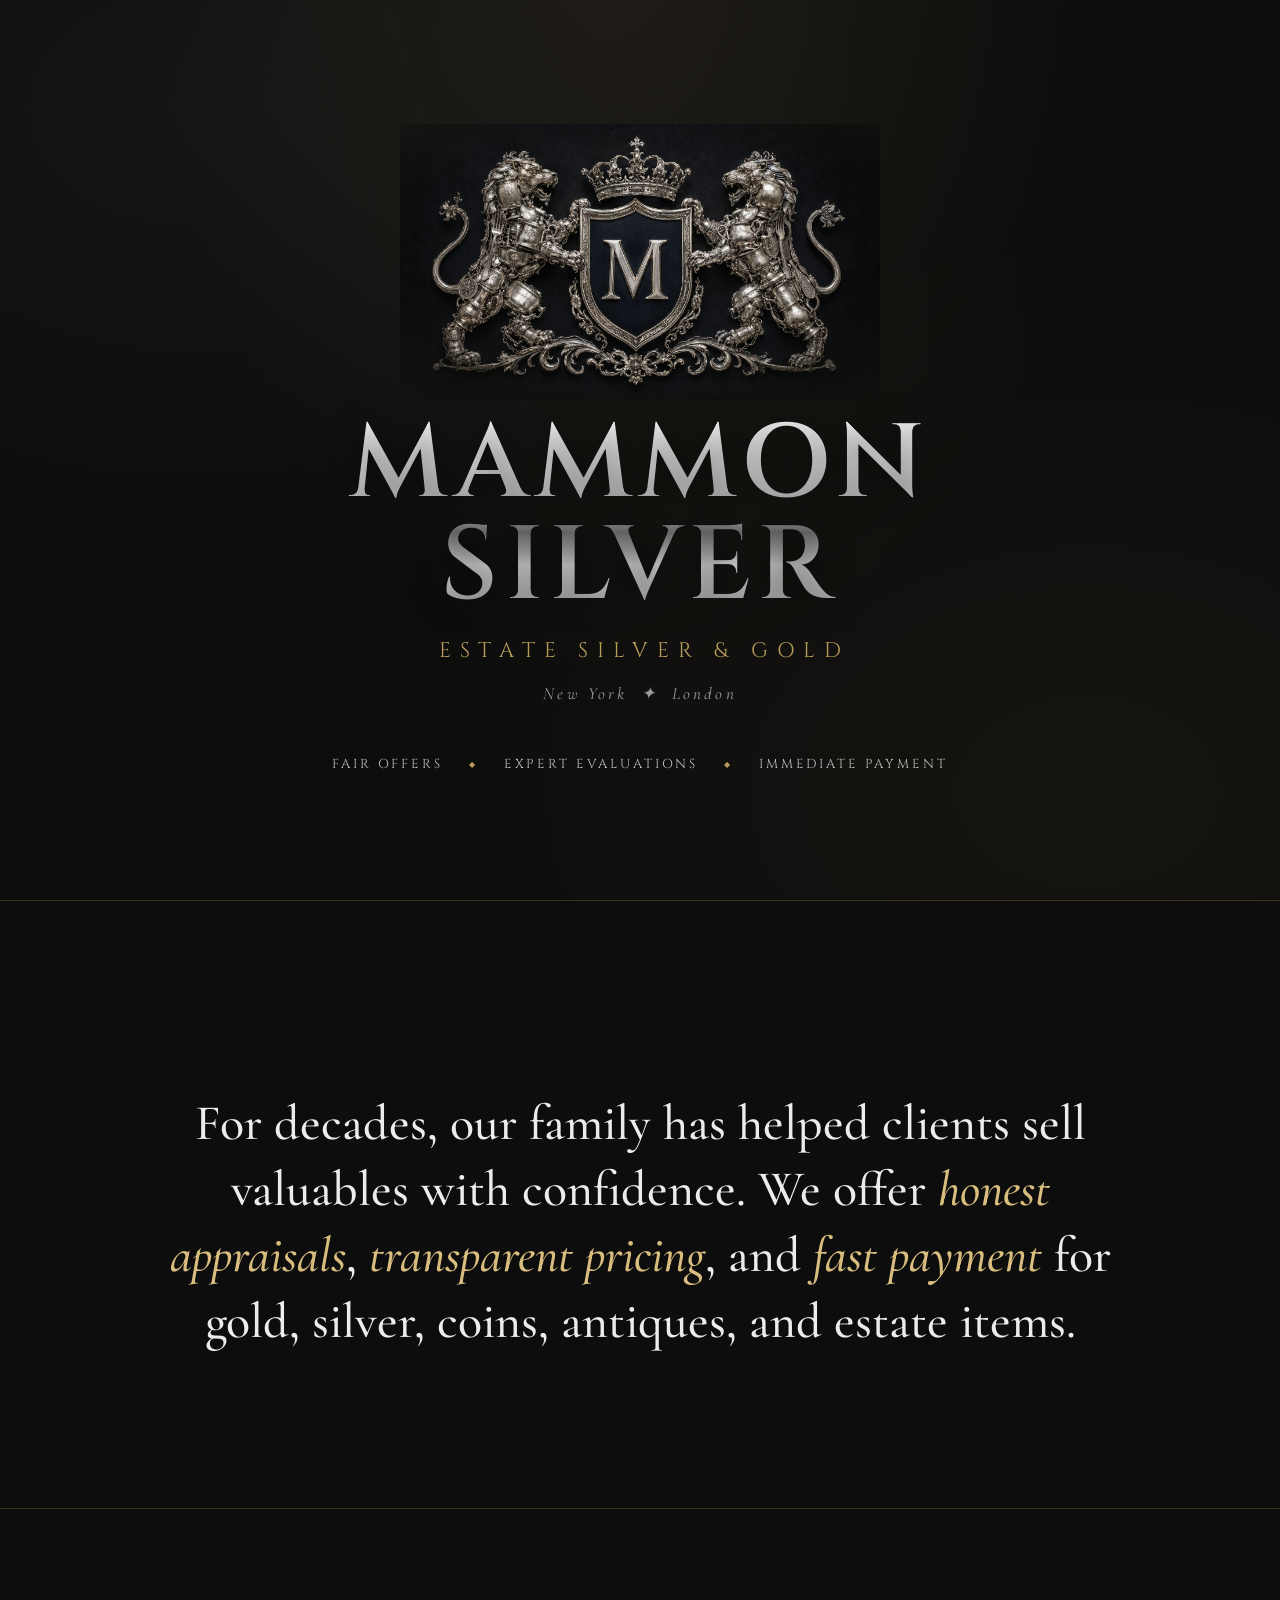
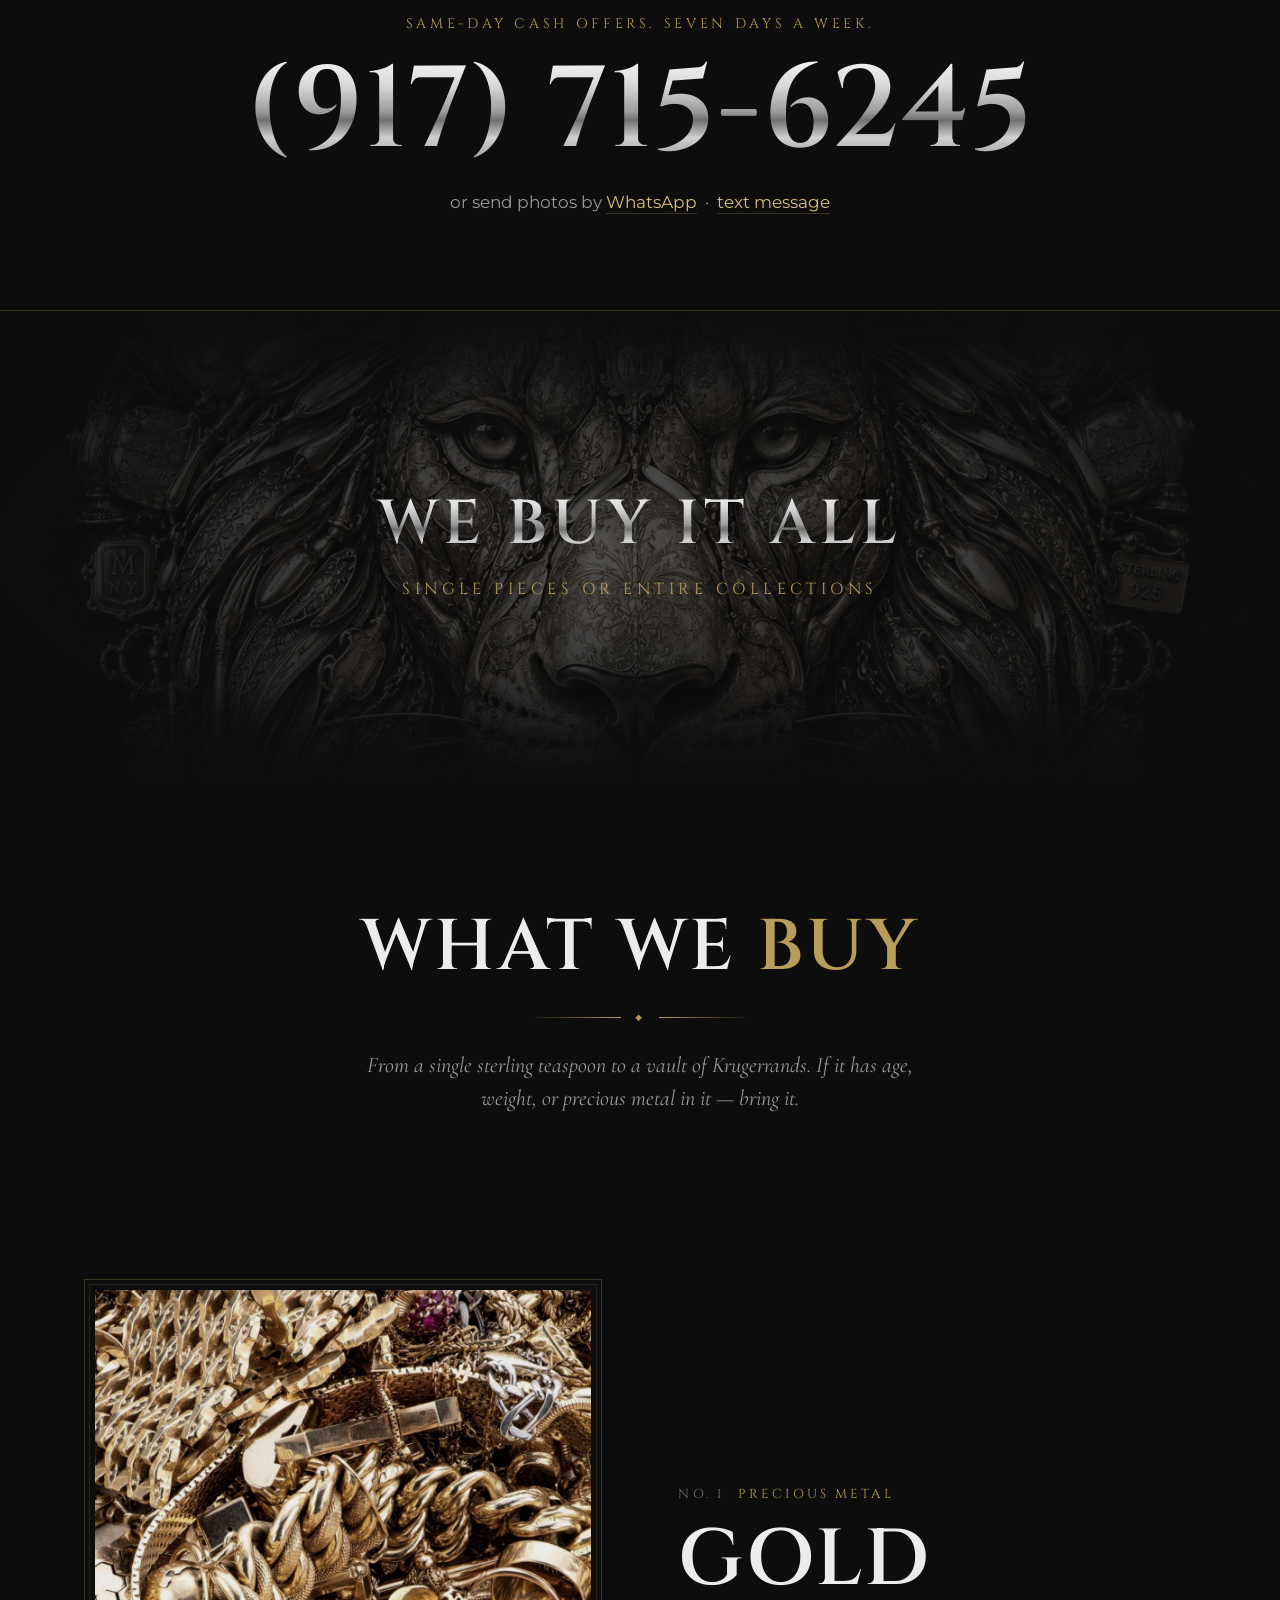
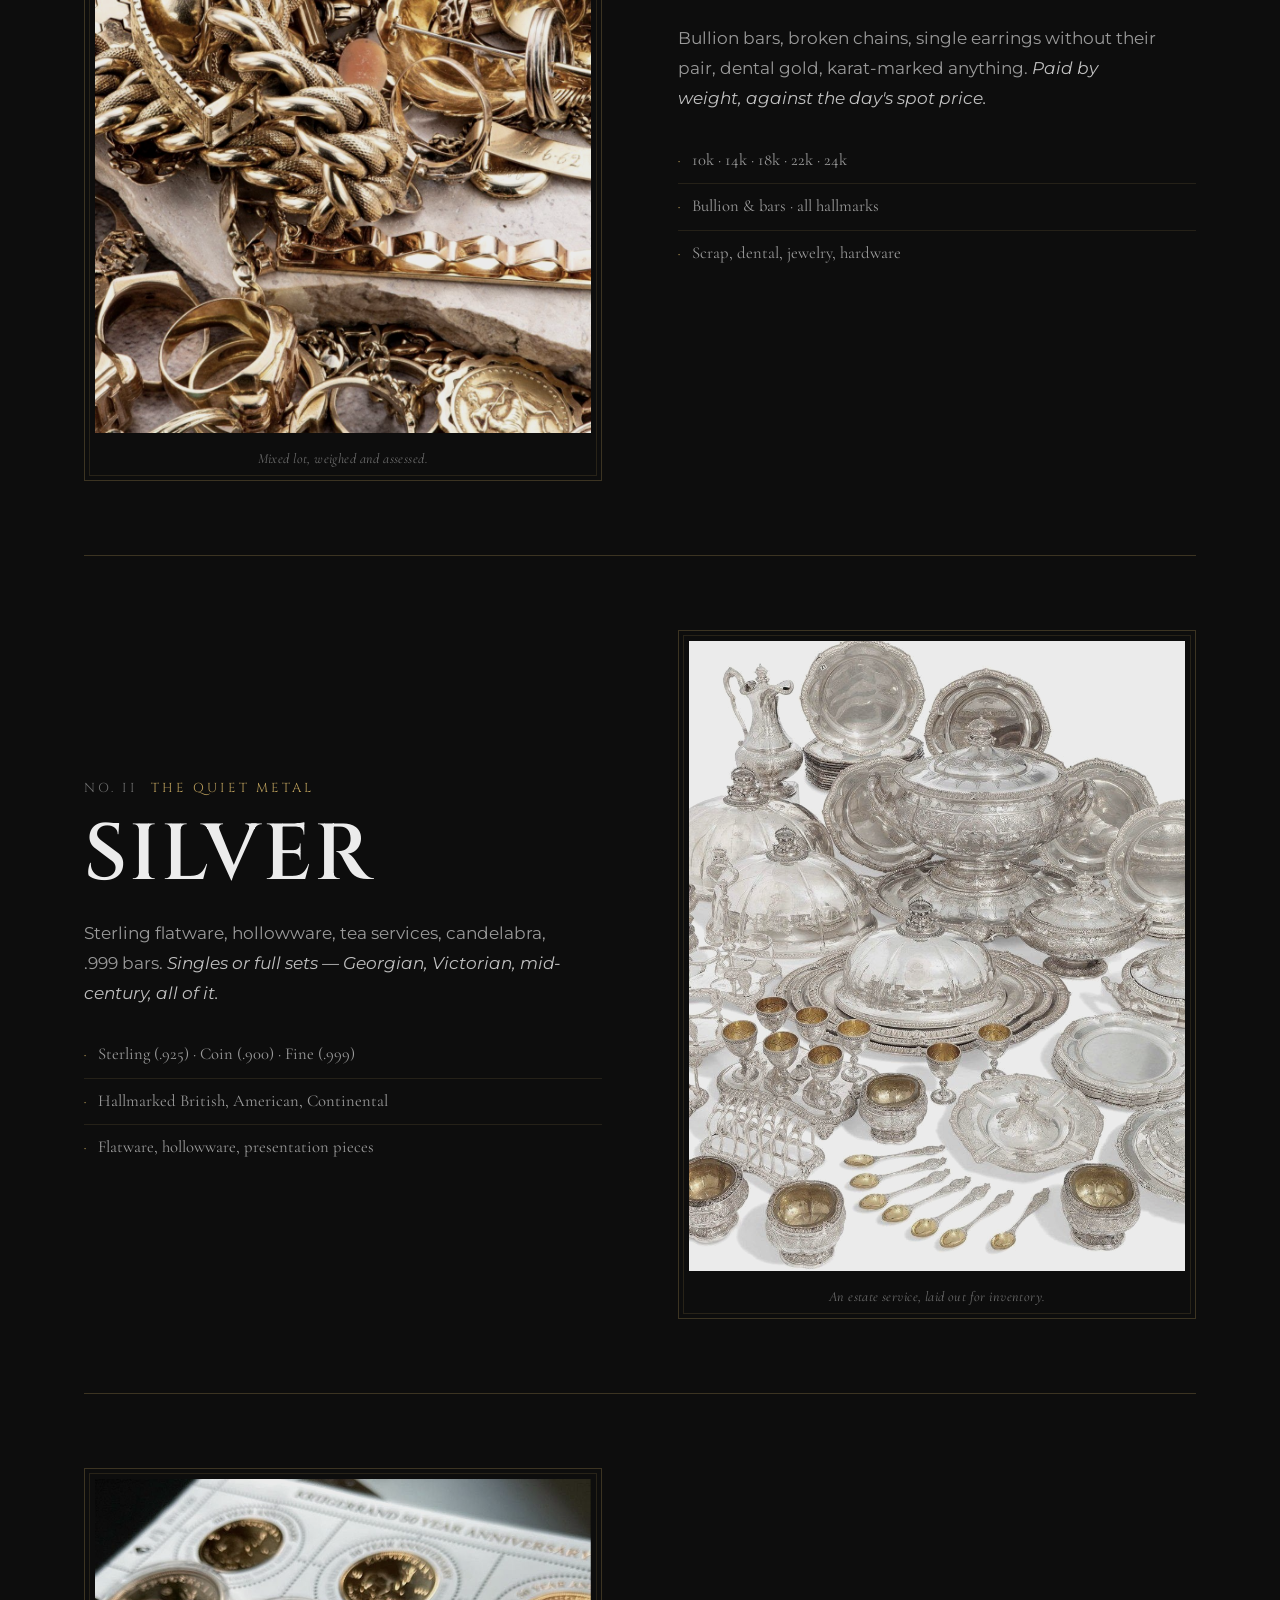
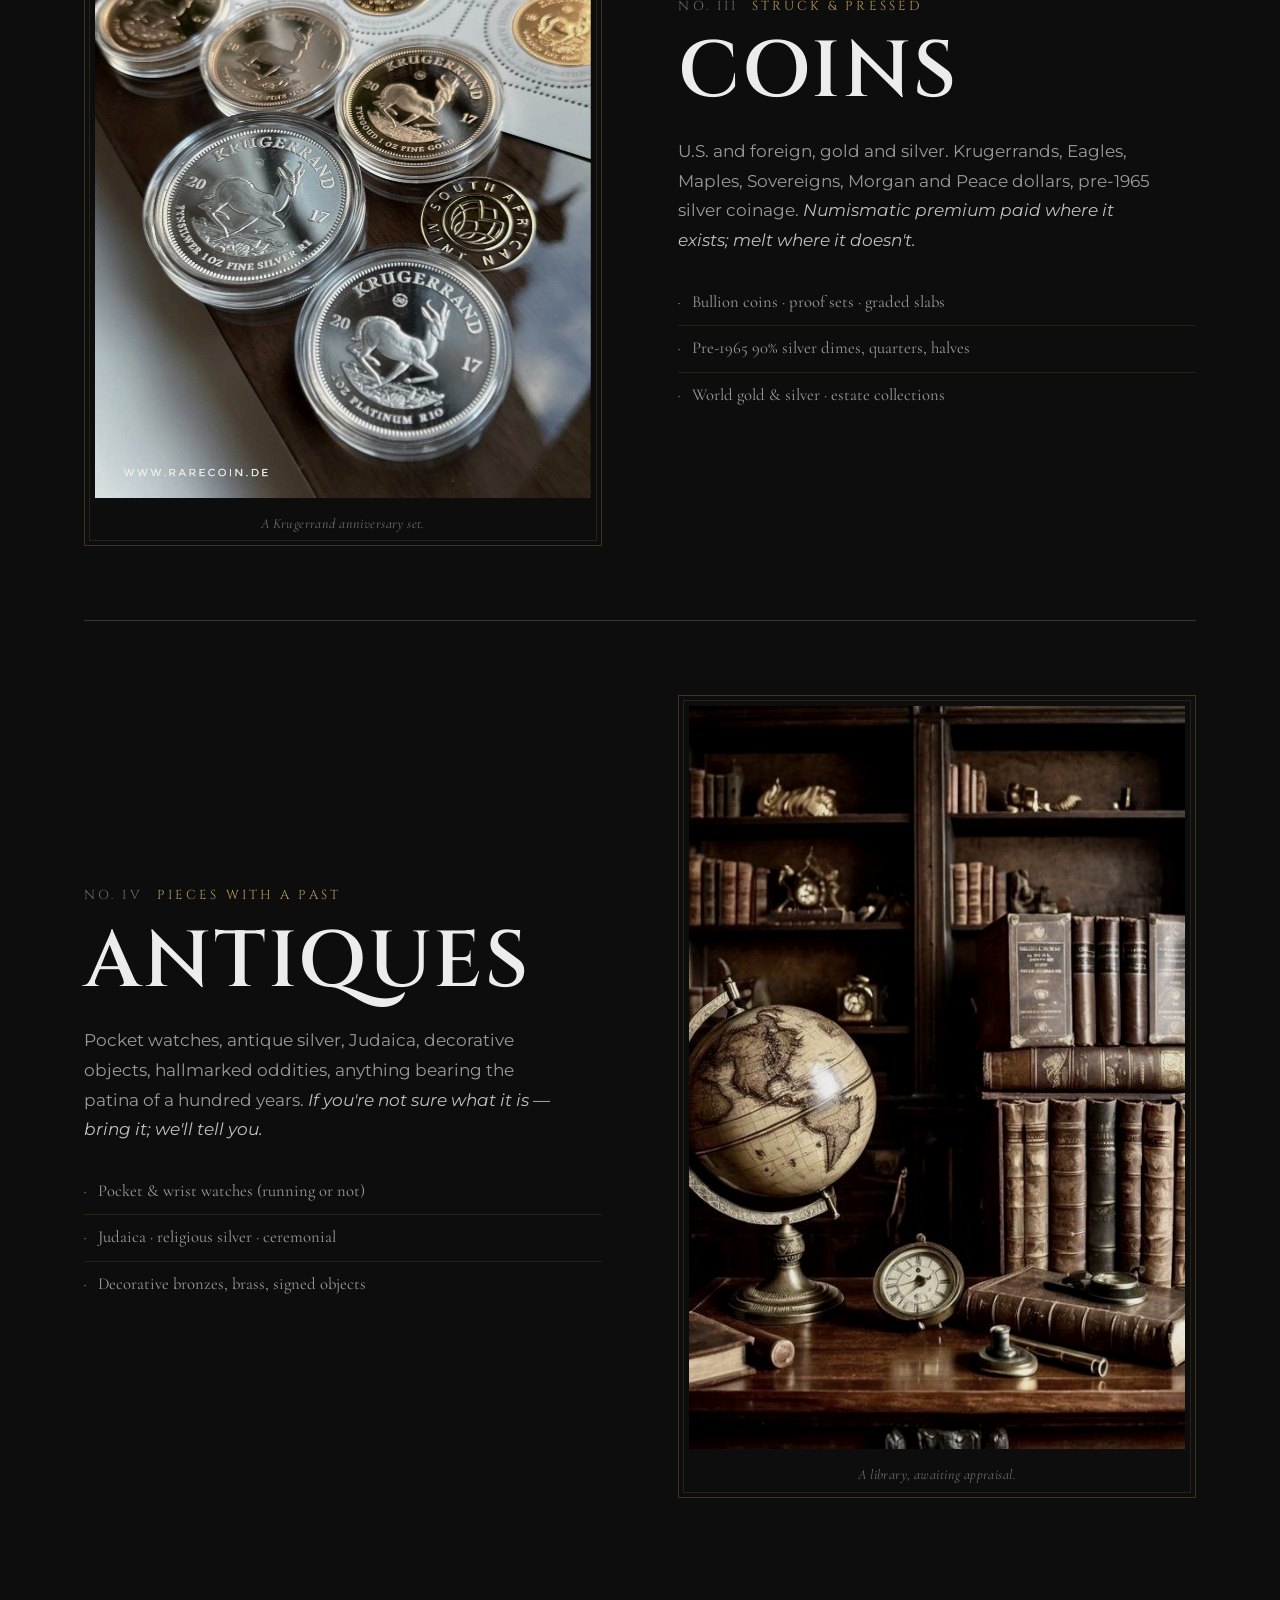
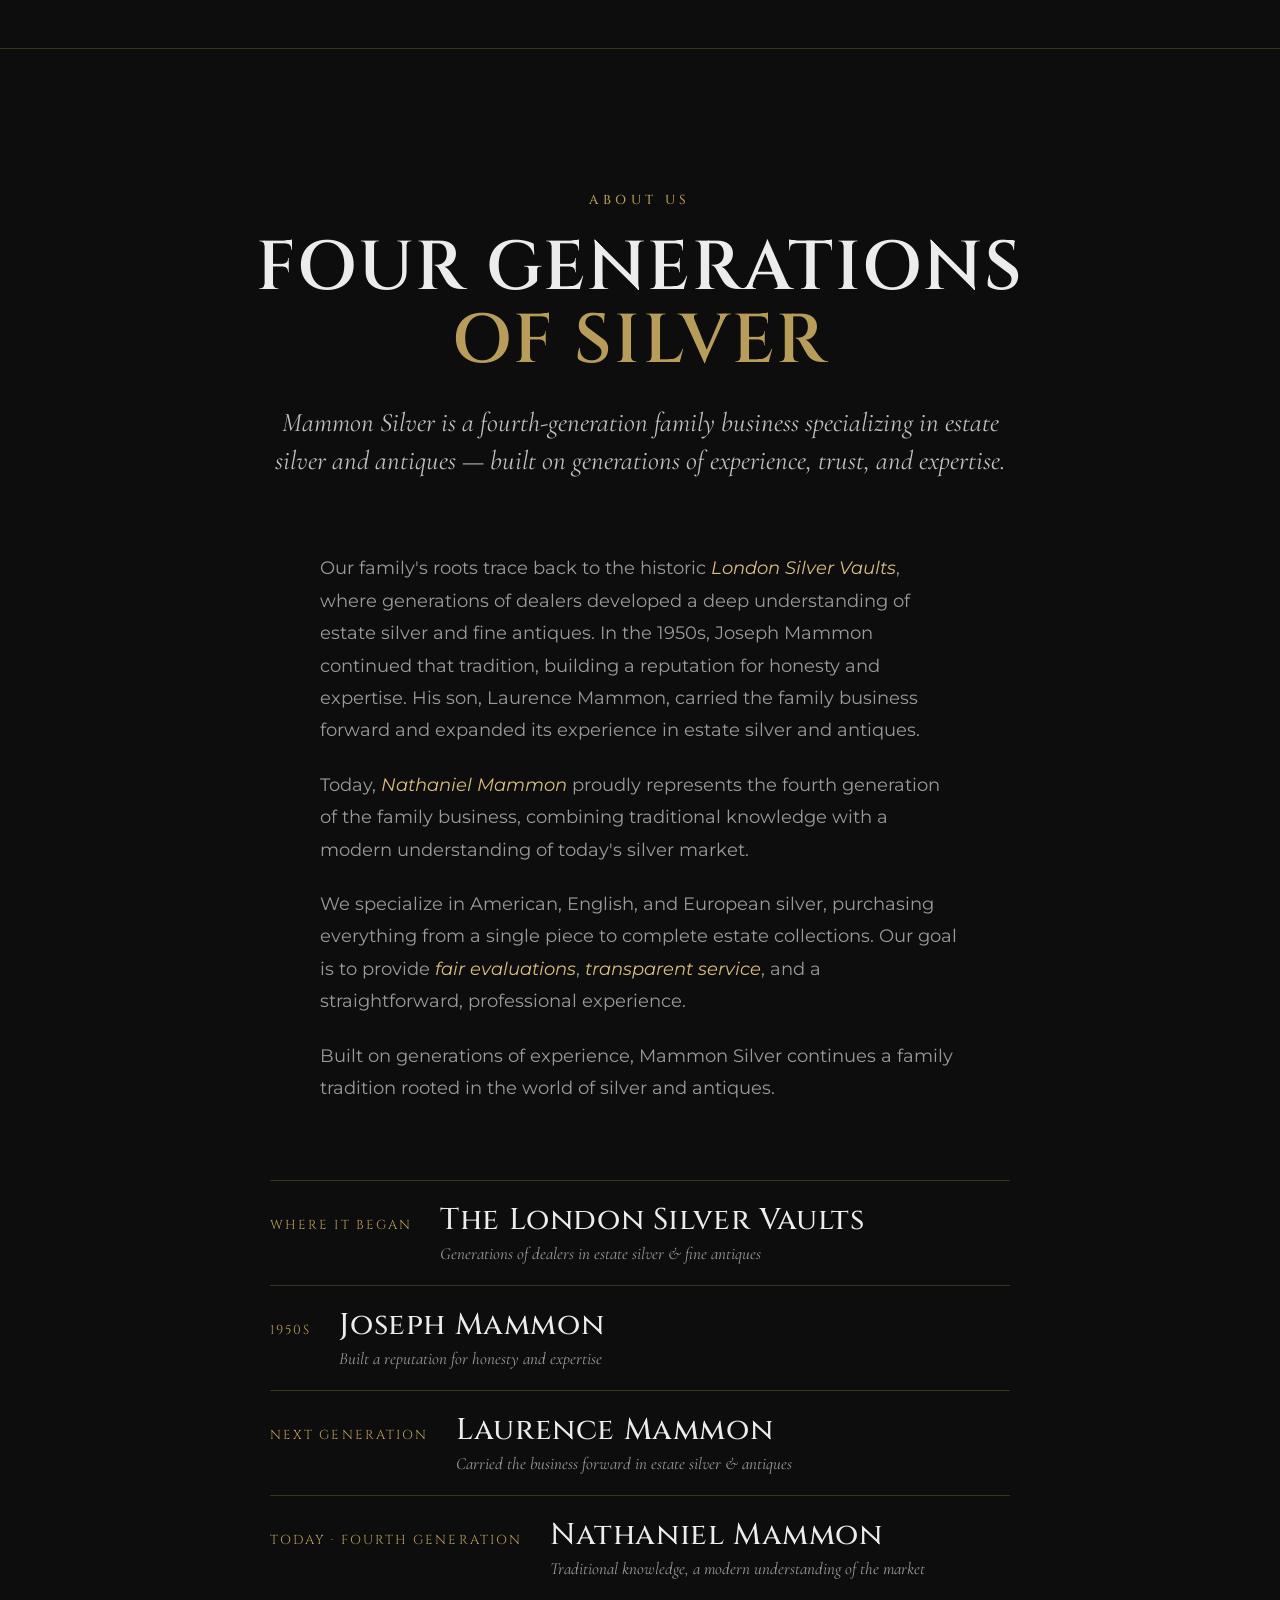
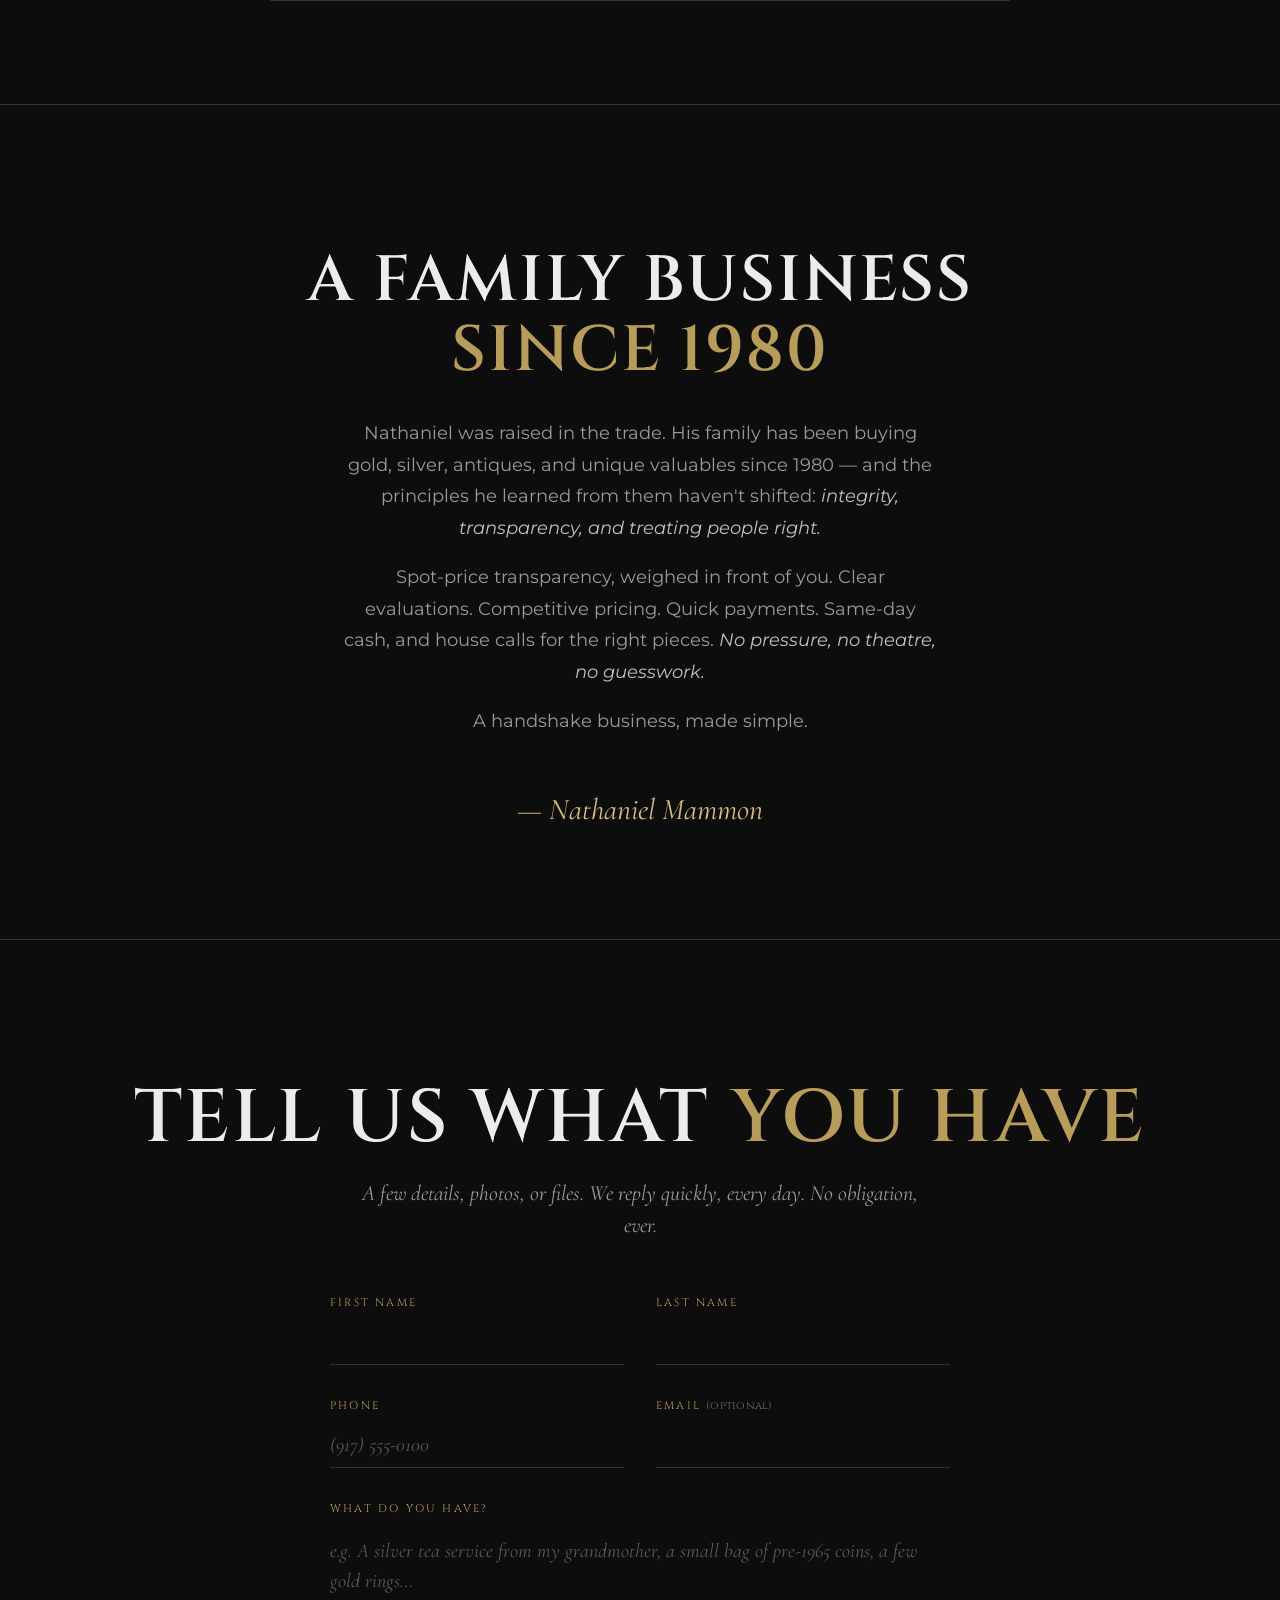
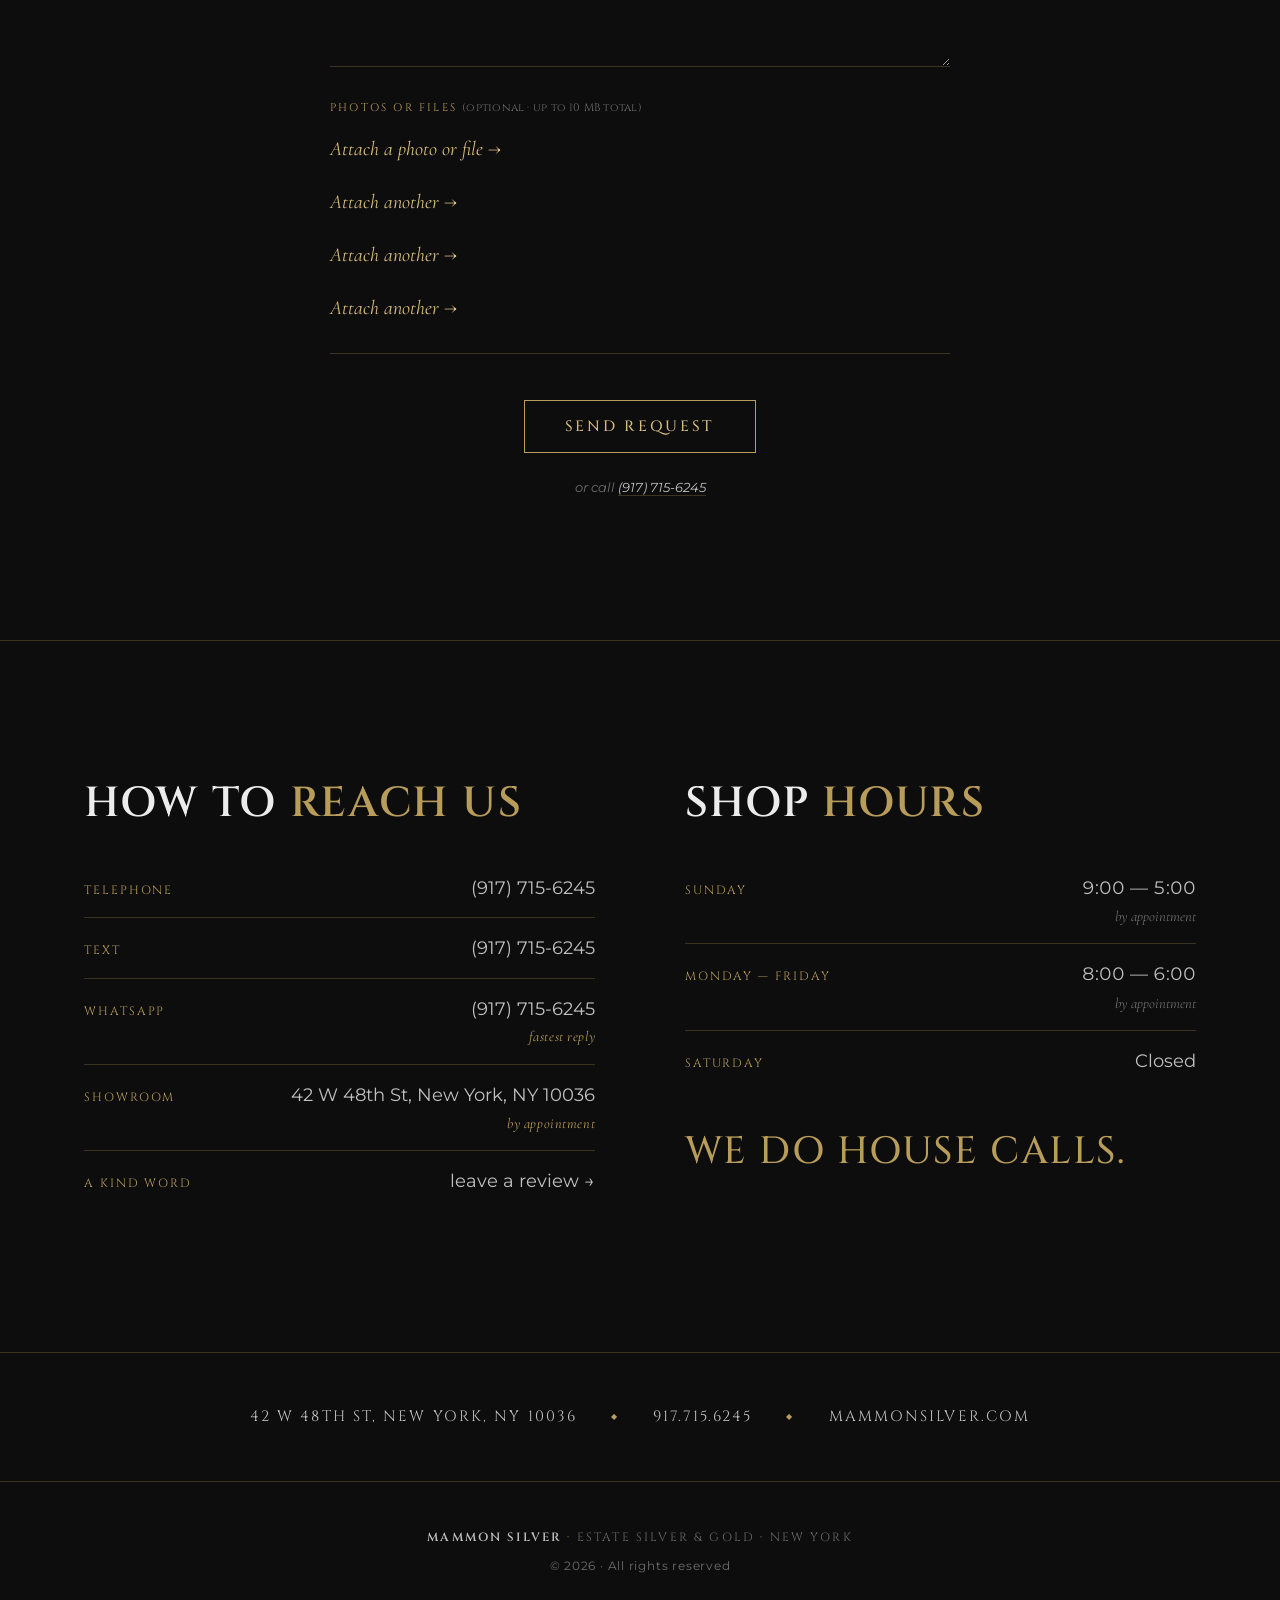
<file: index.html>
<!doctype html>
<html lang="en">
<head>
<meta charset="utf-8" />
<meta name="viewport" content="width=device-width, initial-scale=1, viewport-fit=cover" />
<title>Mammon Silver — Estate Silver &amp; Gold · We Buy Silver, Gold &amp; Estate Items</title>
<meta name="description" content="Mammon Silver buys estate silver, gold, coins & antiques. Fair offers, expert evaluations, immediate payment. Fourth-generation family business. Call or text (917) 715-6245." />
<meta property="og:title" content="Mammon Silver — Estate Silver &amp; Gold" />
<meta property="og:description" content="We buy silver, gold & estate items. Fair offers · Expert evaluations · Immediate payment. (917) 715-6245." />
<meta name="theme-color" content="#0d0d0d" />
<link rel="icon" href="assets/crest.jpg" type="image/jpeg" />
<link rel="apple-touch-icon" href="assets/crest.jpg" />
<script>document.documentElement.classList.add('has-js');</script>
<link rel="preconnect" href="https://fonts.googleapis.com" />
<link rel="preconnect" href="https://fonts.gstatic.com" crossorigin />
<link rel="stylesheet" href="https://fonts.googleapis.com/css2?family=Cinzel:wght@400;500;600;700&family=Cormorant+Garamond:ital,wght@0,400;0,500;0,600;1,400;1,500;1,600&family=Montserrat:wght@300;400;500;600&display=swap" />
<style>
/* ─────────────────────────────────────────────
   MAMMON SILVER — Estate Silver & Gold.
   Dark heraldic brand. Black · silver · gold.
   Cinzel (Trajan-style) display · Montserrat body.
   ───────────────────────────────────────────── */

:root {
  --black:    #0d0d0d;   /* deepest ground */
  --panel:    #141414;   /* raised panel */
  --panel-2:  #1a1a1a;   /* card fill */
  --silver:   #c0c0c0;   /* body silver */
  --silver-2: #9a9a9a;   /* muted silver */
  --silver-3: #6d6d6d;   /* faint silver */
  --bright:   #ececec;   /* near-white highlight */
  --gold:     #b89c5a;   /* brand gold */
  --gold-2:   #d8bd7e;   /* light gold */
  --gold-dim: rgba(184,156,90,0.28); /* hairline gold */
  --cream:    #f6f2e6;   /* warm paper */
  --gutter:   clamp(20px, 5vw, 64px);
  --max:      1240px;
  --ease:     cubic-bezier(.2,.7,.2,1);
}

/* ── reset ── */
*, *::before, *::after { box-sizing: border-box; }
html { -webkit-text-size-adjust: 100%; }
body {
  margin: 0;
  background: var(--black);
  color: var(--silver);
  font-family: 'Montserrat', system-ui, sans-serif;
  font-weight: 400;
  font-size: 17px;
  line-height: 1.65;
  -webkit-font-smoothing: antialiased;
  text-rendering: optimizeLegibility;
  position: relative;
  overflow-x: hidden;
}

/* ambient vignette + faint metallic haze */
body::before {
  content: '';
  position: fixed; inset: 0;
  background:
    radial-gradient(ellipse at 50% -10%, rgba(184,156,90,0.10), transparent 55%),
    radial-gradient(ellipse at 15% 12%, rgba(200,200,210,0.045), transparent 45%),
    radial-gradient(ellipse at 85% 88%, rgba(184,156,90,0.05), transparent 50%);
  pointer-events: none;
  z-index: 0;
}

a { color: var(--silver); text-decoration: none; }
img { display: block; max-width: 100%; height: auto; }

/* ── shared content width ── */
.frame {
  position: relative;
  z-index: 1;
  max-width: var(--max);
  margin: 0 auto;
  padding-left: var(--gutter);
  padding-right: var(--gutter);
}

/* ── metallic silver text (for the wordmark) ── */
.metal {
  background: linear-gradient(180deg,
    #f6f6f6 0%, #d9d9d9 26%, #9c9c9c 50%,
    #6f6f6f 58%, #d0d0d0 74%, #8f8f8f 100%);
  -webkit-background-clip: text;
  background-clip: text;
  color: transparent;
  -webkit-text-fill-color: transparent;
}

/* ── gold ornament divider (▪ rule ▪) ── */
.rule-orn {
  display: flex;
  align-items: center;
  justify-content: center;
  gap: 14px;
  margin: 22px auto;
}
.rule-orn::before, .rule-orn::after {
  content: '';
  height: 1px;
  width: clamp(38px, 9vw, 92px);
  background: linear-gradient(90deg, transparent, var(--gold));
}
.rule-orn::after { background: linear-gradient(90deg, var(--gold), transparent); }
.rule-orn i {
  color: var(--gold);
  font-style: normal;
  font-size: 12px;
  letter-spacing: 0.2em;
}

/* eyebrow — small-cap gold label */
.eyebrow {
  font-family: 'Cinzel', serif;
  font-weight: 500;
  font-size: clamp(11px, 1.15vw, 13px);
  letter-spacing: 0.34em;
  text-transform: uppercase;
  color: var(--gold);
  margin: 0 0 20px;
}

/* ════════════════════════════════════════════
   OPENING — crest + metallic wordmark, full viewport.
   ════════════════════════════════════════════ */
.opening {
  min-height: 100vh;
  min-height: 100svh;
  display: grid;
  place-items: center;
  text-align: center;
  padding: clamp(48px, 8vh, 96px) var(--gutter);
  position: relative;
}
.opening-inner {
  display: block;
  max-width: 860px;
  opacity: 0;
  transform: translateY(18px);
  animation: rise-in 1.6s 0.2s var(--ease) forwards;
}
@keyframes rise-in { to { opacity: 1; transform: translateY(0); } }

.opening-crest {
  width: clamp(260px, 40vw, 480px);
  margin: 0 auto clamp(4px, 1.5vw, 14px);
  /* blend the black photo ground into the page */
  -webkit-mask-image: radial-gradient(ellipse 74% 74% at 50% 46%, #000 60%, transparent 100%);
          mask-image: radial-gradient(ellipse 74% 74% at 50% 46%, #000 60%, transparent 100%);
  filter: drop-shadow(0 10px 40px rgba(0,0,0,0.6));
}
.wordmark {
  font-family: 'Cinzel', serif;
  font-weight: 600;
  font-size: clamp(44px, 8.6vw, 104px);
  line-height: 0.98;
  letter-spacing: 0.06em;
  margin: 0;
  text-shadow: 0 2px 30px rgba(0,0,0,0.5);
}
.tagline {
  font-family: 'Cinzel', serif;
  font-weight: 400;
  font-size: clamp(13px, 1.9vw, 21px);
  letter-spacing: 0.42em;
  text-transform: uppercase;
  color: var(--gold);
  margin: 16px 0 0;
  padding-left: 0.42em; /* optical: balance the tracking */
}
.origin {
  font-family: 'Cormorant Garamond', serif;
  font-style: italic;
  font-size: clamp(13px, 1.5vw, 17px);
  letter-spacing: 0.18em;
  color: var(--silver-2);
  margin: 12px 0 0;
}
.triad {
  list-style: none;
  padding: 0;
  margin: clamp(30px, 5vw, 46px) 0 0;
  display: flex;
  flex-wrap: wrap;
  justify-content: center;
  gap: 10px 26px;
  font-family: 'Cinzel', serif;
  font-size: clamp(11px, 1.2vw, 13px);
  letter-spacing: 0.22em;
  text-transform: uppercase;
  color: var(--silver);
}
.triad li { display: inline-flex; align-items: center; gap: 26px; }
.triad li::before { content: '◆'; color: var(--gold); font-size: 8px; }
.triad li:first-child::before { display: none; }

.opening-scroll {
  position: absolute;
  bottom: clamp(24px, 4vw, 48px);
  left: 50%;
  transform: translateX(-50%);
  font-family: 'Cinzel', serif;
  font-size: 11px;
  letter-spacing: 0.34em;
  text-transform: uppercase;
  color: var(--silver-3);
  opacity: 0;
  animation: rise-in 1.6s 1.1s var(--ease) forwards;
}
.opening-scroll::after {
  content: '';
  display: block;
  width: 1px; height: 26px;
  background: linear-gradient(180deg, var(--gold), transparent);
  margin: 10px auto 0;
}

/* ════════════════════════════════════════════
   MANIFESTO — a centered statement.
   ════════════════════════════════════════════ */
.manifesto {
  padding: clamp(90px, 15vw, 190px) 0 clamp(80px, 12vw, 160px);
  text-align: center;
  border-top: 1px solid var(--gold-dim);
}
.manifesto-text {
  font-family: 'Cormorant Garamond', serif;
  font-weight: 500;
  font-size: clamp(26px, 3.9vw, 50px);
  line-height: 1.32;
  color: var(--bright);
  max-width: 1000px;
  margin: 0 auto;
}
.manifesto-text em {
  font-style: italic;
  color: var(--gold-2);
}
.has-js .manifesto-text {
  opacity: 0;
  transform: translateY(24px);
}
.has-js .manifesto-text.in {
  opacity: 1;
  transform: translateY(0);
  transition: opacity 1.4s var(--ease), transform 1.4s var(--ease);
}

/* ════════════════════════════════════════════
   PHONE CALLOUT — the big number.
   ════════════════════════════════════════════ */
.callout {
  padding: clamp(60px, 8vw, 110px) 0 clamp(50px, 6vw, 80px);
  text-align: center;
  border-top: 1px solid var(--gold-dim);
  border-bottom: 1px solid var(--gold-dim);
}
.callout-eyebrow {
  font-family: 'Cinzel', serif;
  font-size: clamp(12px, 1.3vw, 14px);
  letter-spacing: 0.26em;
  text-transform: uppercase;
  color: var(--gold);
  margin: 0 0 22px;
}
.callout-number {
  font-family: 'Cinzel', serif;
  font-weight: 600;
  font-size: clamp(44px, 9vw, 128px);
  line-height: 0.95;
  letter-spacing: 0.01em;
  margin: 0;
  display: block;
}
.callout-number a { transition: opacity .3s; }
.callout-number a:hover { opacity: 0.8; }
.callout-sub {
  margin-top: 22px;
  font-size: clamp(14px, 1.5vw, 17px);
  color: var(--silver-2);
}
.callout-sub a {
  color: var(--gold-2);
  border-bottom: 1px solid var(--gold-dim);
  padding-bottom: 1px;
  transition: color .3s, border-color .3s;
}
.callout-sub a:hover { color: var(--gold); border-color: var(--gold); }

/* ════════════════════════════════════════════
   BAND — full-bleed lion image, dramatic divider.
   ════════════════════════════════════════════ */
.band {
  position: relative;
  overflow: hidden;
  text-align: center;
  padding: clamp(80px, 14vw, 180px) var(--gutter);
}
.band-bg {
  position: absolute; inset: 0;
  background: url('assets/lion-head.jpg') center/cover no-repeat;
  opacity: 0.5;
  z-index: 0;
}
.band::after {
  content: '';
  position: absolute; inset: 0;
  background:
    radial-gradient(ellipse at 50% 50%, rgba(13,13,13,0.35), rgba(13,13,13,0.9) 78%),
    linear-gradient(180deg, var(--black), transparent 22%, transparent 78%, var(--black));
  z-index: 1;
}
.band-inner { position: relative; z-index: 2; }
.band h2 {
  font-family: 'Cinzel', serif;
  font-weight: 600;
  font-size: clamp(28px, 5vw, 62px);
  letter-spacing: 0.08em;
  text-transform: uppercase;
  margin: 0;
  line-height: 1.1;
}
.band p {
  font-family: 'Cinzel', serif;
  font-size: clamp(12px, 1.5vw, 16px);
  letter-spacing: 0.28em;
  text-transform: uppercase;
  color: var(--gold);
  margin: 18px 0 0;
}

/* ════════════════════════════════════════════
   CATALOG — numbered entries with photos.
   ════════════════════════════════════════════ */
.catalog {
  padding: clamp(70px, 10vw, 140px) 0 clamp(40px, 6vw, 80px);
}
.catalog-intro {
  max-width: 760px;
  margin: 0 auto clamp(50px, 7vw, 90px);
  text-align: center;
}
.catalog-intro h2 {
  font-family: 'Cinzel', serif;
  font-weight: 600;
  font-size: clamp(34px, 5.6vw, 74px);
  line-height: 1.05;
  letter-spacing: 0.04em;
  text-transform: uppercase;
  margin: 0 0 4px;
  color: var(--bright);
}
.catalog-intro h2 i { font-style: normal; color: var(--gold); }
.catalog-intro p {
  font-family: 'Cormorant Garamond', serif;
  font-style: italic;
  font-size: clamp(18px, 1.8vw, 22px);
  color: var(--silver-2);
  margin: 18px auto 0;
  max-width: 560px;
  line-height: 1.5;
}

.entry {
  display: grid;
  grid-template-columns: 1fr 1fr;
  gap: clamp(30px, 6vw, 90px);
  align-items: center;
  padding: clamp(44px, 6vw, 74px) 0;
  position: relative;
}
.entry + .entry { border-top: 1px solid var(--gold-dim); }
.entry:nth-child(even) .entry-text { order: 2; }
.entry:nth-child(even) .entry-image { order: 1; }

.entry-num {
  font-family: 'Cinzel', serif;
  font-size: clamp(11px, 1.2vw, 13px);
  letter-spacing: 0.24em;
  text-transform: uppercase;
  color: var(--gold);
  margin: 0 0 16px;
}
.entry-num span {
  display: inline-block;
  margin-right: 14px;
  color: var(--silver-3);
}
.entry-title {
  font-family: 'Cinzel', serif;
  font-weight: 600;
  font-size: clamp(40px, 6.2vw, 82px);
  line-height: 1;
  letter-spacing: 0.03em;
  text-transform: uppercase;
  margin: 0 0 24px;
}
.entry-title span { color: var(--bright); }
.entry-body {
  font-size: clamp(15px, 1.35vw, 17px);
  line-height: 1.75;
  color: var(--silver-2);
  margin: 0 0 24px;
  max-width: 480px;
}
.entry-body em { font-style: italic; color: var(--silver); }
.entry-list {
  list-style: none;
  padding: 0;
  margin: 0;
  font-family: 'Cormorant Garamond', serif;
  font-size: clamp(15px, 1.3vw, 18px);
  color: var(--silver-2);
}
.entry-list li {
  padding: 9px 0;
  border-bottom: 1px solid rgba(184,156,90,0.14);
  display: flex;
  align-items: baseline;
  gap: 12px;
}
.entry-list li::before { content: '◆'; color: var(--gold); font-size: 7px; transform: translateY(-2px); }
.entry-list li:last-child { border-bottom: none; }

.entry-image {
  margin: 0;
  position: relative;
  padding: 10px;
  border: 1px solid var(--gold-dim);
}
.entry-image::before {
  content: '';
  position: absolute; inset: 4px;
  border: 1px solid rgba(184,156,90,0.16);
  pointer-events: none;
}
.entry-image img {
  width: 100%;
  height: auto;
  filter: grayscale(0.35) contrast(1.05) brightness(0.92);
  display: block;
}
.entry-image figcaption {
  margin-top: 14px;
  font-family: 'Cormorant Garamond', serif;
  font-style: italic;
  font-size: 14px;
  color: var(--silver-3);
  text-align: center;
  letter-spacing: 0.03em;
}

/* ════════════════════════════════════════════
   ABOUT — the four-generation family story.
   ════════════════════════════════════════════ */
.about {
  padding: clamp(80px, 11vw, 150px) 0 clamp(60px, 8vw, 110px);
  border-top: 1px solid var(--gold-dim);
}
.about-head {
  text-align: center;
  max-width: 840px;
  margin: 0 auto clamp(44px, 6vw, 72px);
}
.about-head h2 {
  font-family: 'Cinzel', serif;
  font-weight: 600;
  font-size: clamp(32px, 5.4vw, 72px);
  line-height: 1.06;
  letter-spacing: 0.03em;
  text-transform: uppercase;
  margin: 0;
  color: var(--bright);
}
.about-head h2 i { font-style: normal; color: var(--gold); }
.about-lead {
  font-family: 'Cormorant Garamond', serif;
  font-style: italic;
  font-size: clamp(20px, 2.1vw, 28px);
  line-height: 1.42;
  color: var(--silver);
  max-width: 740px;
  margin: 26px auto 0;
}
.about-prose {
  max-width: 640px;
  margin: 0 auto;
}
.about-prose p {
  font-size: clamp(15px, 1.45vw, 18px);
  line-height: 1.8;
  color: var(--silver-2);
  margin: 0 0 22px;
}
.about-prose p:last-child { margin-bottom: 0; }
.about-prose em { font-style: italic; color: var(--gold-2); }

/* lineage — the four generations as an engraved ledger */
.lineage {
  list-style: none;
  padding: 0;
  margin: clamp(48px, 6vw, 76px) auto 0;
  max-width: 740px;
}
.lineage li {
  display: grid;
  grid-template-columns: auto 1fr;
  gap: 28px;
  align-items: baseline;
  padding: 22px 0;
  border-bottom: 1px solid var(--gold-dim);
}
.lineage li:first-child { border-top: 1px solid var(--gold-dim); }
.lineage .gen {
  font-family: 'Cinzel', serif;
  font-size: clamp(11px, 1.1vw, 13px);
  letter-spacing: 0.16em;
  text-transform: uppercase;
  color: var(--gold);
  white-space: nowrap;
}
.lineage .who {
  font-family: 'Cinzel', serif;
  font-weight: 500;
  font-size: clamp(20px, 2.4vw, 30px);
  line-height: 1.15;
  letter-spacing: 0.02em;
  color: var(--bright);
}
.lineage .who small {
  display: block;
  margin-top: 6px;
  font-family: 'Cormorant Garamond', serif;
  font-style: italic;
  font-weight: 400;
  font-size: clamp(14px, 1.4vw, 17px);
  letter-spacing: 0;
  text-transform: none;
  color: var(--silver-2);
}

/* ════════════════════════════════════════════
   PROMISE — short prose, signed.
   ════════════════════════════════════════════ */
.promise {
  padding: clamp(80px, 11vw, 150px) 0 clamp(60px, 8vw, 110px);
  text-align: center;
  border-top: 1px solid var(--gold-dim);
}
.promise h2 {
  font-family: 'Cinzel', serif;
  font-weight: 600;
  font-size: clamp(30px, 5vw, 66px);
  line-height: 1.1;
  letter-spacing: 0.03em;
  text-transform: uppercase;
  margin: 0 auto 32px;
  max-width: 860px;
  color: var(--bright);
}
.promise h2 i { font-style: normal; color: var(--gold); }
.promise p {
  max-width: 600px;
  margin: 0 auto;
  font-size: clamp(15px, 1.5vw, 18px);
  line-height: 1.75;
  color: var(--silver-2);
}
.promise p + p { margin-top: 18px; }
.promise p em { font-style: italic; color: var(--silver); }
.promise .signature {
  margin-top: 46px;
  font-family: 'Cormorant Garamond', serif;
  font-style: italic;
  font-size: clamp(22px, 2.4vw, 30px);
  color: var(--gold-2);
}
.promise .signature::before { content: '— '; color: var(--gold); }

/* ════════════════════════════════════════════
   QUOTE — invitation form.
   ════════════════════════════════════════════ */
.quote {
  padding: clamp(80px, 11vw, 150px) 0;
  text-align: center;
  border-top: 1px solid var(--gold-dim);
}
.quote-heading h2 {
  font-family: 'Cinzel', serif;
  font-weight: 600;
  font-size: clamp(34px, 5.8vw, 78px);
  line-height: 1.05;
  letter-spacing: 0.03em;
  text-transform: uppercase;
  margin: 0 0 8px;
  color: var(--bright);
}
.quote-heading h2 i { font-style: normal; color: var(--gold); }
.quote-heading p {
  font-family: 'Cormorant Garamond', serif;
  font-style: italic;
  max-width: 560px;
  margin: 18px auto 52px;
  font-size: clamp(18px, 1.7vw, 22px);
  color: var(--silver-2);
  line-height: 1.5;
}

.quote-form {
  max-width: 620px;
  margin: 0 auto;
  text-align: left;
}
.form-row {
  display: grid;
  grid-template-columns: 1fr 1fr;
  gap: 32px;
  margin-bottom: 32px;
}
.form-field {
  display: block;
  margin-bottom: 32px;
  position: relative;
}
.form-row .form-field { margin-bottom: 0; }
.form-label {
  display: block;
  font-family: 'Cinzel', serif;
  font-size: 11px;
  letter-spacing: 0.2em;
  text-transform: uppercase;
  color: var(--gold);
  margin-bottom: 10px;
}
.form-label em { font-style: normal; color: var(--silver-3); text-transform: none; letter-spacing: 0.02em; }
.form-field input,
.form-field textarea {
  display: block;
  width: 100%;
  border: none;
  background: transparent;
  border-bottom: 1px solid var(--gold-dim);
  padding: 8px 0 10px;
  font-family: 'Cormorant Garamond', serif;
  font-size: 20px;
  color: var(--bright);
  outline: none;
  transition: border-color .3s;
  -webkit-appearance: none;
  border-radius: 0;
}
.form-field input:focus,
.form-field textarea:focus { border-bottom-color: var(--gold); }
.form-field textarea {
  resize: vertical;
  min-height: 110px;
  line-height: 1.5;
}
.form-field input::placeholder,
.form-field textarea::placeholder {
  color: var(--silver-3);
  font-style: italic;
  opacity: 0.8;
}

.form-files {
  border-bottom: 1px solid var(--gold-dim);
  padding-bottom: 6px;
  margin-bottom: 32px;
}
.file-slots { display: flex; flex-direction: column; gap: 2px; }
.file-btn { display: block; cursor: pointer; padding: 6px 0; }
.file-note { display: block; margin-top: 10px; font-size: 12px; font-style: italic; color: var(--silver-3); }
.file-note.over { color: #d98a8a; }
.file-btn-text {
  font-family: 'Cormorant Garamond', serif;
  font-style: italic;
  font-size: 20px;
  color: var(--gold-2);
  transition: opacity .3s;
}
.file-btn:hover .file-btn-text { opacity: 0.75; }
.file-list {
  display: block;
  margin-top: 6px;
  font-size: 13px;
  font-style: italic;
  color: var(--silver-3);
  word-break: break-all;
}

.form-submit { margin-top: 46px; text-align: center; }
.form-cta {
  background: none;
  border: 1px solid var(--gold);
  padding: 15px 40px;
  font-family: 'Cinzel', serif;
  font-weight: 500;
  font-size: clamp(13px, 1.4vw, 15px);
  letter-spacing: 0.18em;
  text-transform: uppercase;
  color: var(--gold-2);
  cursor: pointer;
  transition: background .3s, color .3s;
}
.form-cta:hover { background: var(--gold); color: var(--black); }
.form-cta:disabled { opacity: 0.45; cursor: default; }
.form-or {
  display: block;
  margin-top: 24px;
  font-size: 13px;
  font-style: italic;
  color: var(--silver-3);
}
.form-or a {
  color: var(--silver);
  border-bottom: 1px solid var(--gold-dim);
}
.form-or a:hover { color: var(--gold); border-color: var(--gold); }

.form-result {
  display: none;
  text-align: center;
  padding: 32px 0;
  max-width: 600px;
  margin: 0 auto;
}
.form-result.visible { display: block; }
.form-result h3 {
  font-family: 'Cinzel', serif;
  font-weight: 500;
  font-size: clamp(28px, 4vw, 40px);
  letter-spacing: 0.04em;
  text-transform: uppercase;
  color: var(--gold);
  margin: 0 0 16px;
}
.form-result p {
  font-family: 'Cormorant Garamond', serif;
  font-style: italic;
  color: var(--silver-2);
  font-size: 19px;
  max-width: 480px;
  margin: 0 auto;
  line-height: 1.55;
}
.form-result.error p { color: #d98a8a; }

@media (max-width: 600px) {
  .form-row { grid-template-columns: 1fr; gap: 32px; }
}

/* ════════════════════════════════════════════
   SHOPCARD — reach us + hours.
   ════════════════════════════════════════════ */
.shopcard {
  padding: clamp(80px, 11vw, 150px) 0;
  border-top: 1px solid var(--gold-dim);
}
.shopcard-grid {
  display: grid;
  grid-template-columns: 1fr 1fr;
  gap: clamp(40px, 7vw, 110px);
  align-items: start;
}
.shopcard h3 {
  font-family: 'Cinzel', serif;
  font-weight: 600;
  font-size: clamp(24px, 3.6vw, 42px);
  line-height: 1.1;
  letter-spacing: 0.04em;
  text-transform: uppercase;
  margin: 0 0 30px;
  color: var(--bright);
}
.shopcard h3 i { font-style: normal; color: var(--gold); }

.reach-list, .hours-list { list-style: none; padding: 0; margin: 0; }
.reach-list li, .hours-list li {
  padding: 15px 0;
  border-bottom: 1px solid var(--gold-dim);
  display: flex;
  justify-content: space-between;
  align-items: baseline;
  gap: 18px;
  font-size: clamp(15px, 1.4vw, 18px);
}
.reach-list li:last-child, .hours-list li:last-child { border-bottom: none; }
.reach-list .label, .hours-list .day {
  font-family: 'Cinzel', serif;
  font-size: clamp(11px, 1.1vw, 12px);
  letter-spacing: 0.16em;
  text-transform: uppercase;
  color: var(--gold);
}
.reach-list .val { text-align: right; }
.reach-list .val a {
  color: var(--silver);
  border-bottom: 1px solid transparent;
  transition: border-color .3s, color .3s;
}
.reach-list .val a:hover { color: var(--gold); border-color: var(--gold); }
.reach-list .val span:not(.pill) { color: var(--silver); }
.reach-list .pill {
  display: block;
  margin-top: 2px;
  font-family: 'Cormorant Garamond', serif;
  font-style: italic;
  font-size: 0.8em;
  color: var(--gold);
  letter-spacing: 0.04em;
}
.hours-list .time {
  color: var(--silver);
  font-variant-numeric: tabular-nums;
}
.hours-list span > .appt {
  display: block;
  font-family: 'Cormorant Garamond', serif;
  font-size: 0.82em;
  font-style: italic;
  color: var(--silver-3);
  text-align: right;
  margin-top: 2px;
  letter-spacing: 0;
  text-transform: none;
}
.housecall {
  font-family: 'Cinzel', serif;
  font-weight: 500;
  font-size: clamp(22px, 3.2vw, 38px);
  line-height: 1.1;
  letter-spacing: 0.04em;
  text-transform: uppercase;
  color: var(--gold);
  margin: 40px 0 0;
}

/* ════════════════════════════════════════════
   CONTACT BAR — brand strip from the business card.
   ════════════════════════════════════════════ */
.brandbar {
  border-top: 1px solid var(--gold-dim);
  padding: clamp(34px, 5vw, 52px) 0;
}
.brandbar-inner {
  display: flex;
  flex-wrap: wrap;
  justify-content: center;
  align-items: center;
  gap: 14px 34px;
  text-align: center;
  font-family: 'Cinzel', serif;
  font-size: clamp(12px, 1.3vw, 15px);
  letter-spacing: 0.14em;
  text-transform: uppercase;
  color: var(--silver);
}
.brandbar-inner a { color: var(--silver); transition: color .3s; }
.brandbar-inner a:hover { color: var(--gold); }
.brandbar-inner .sep { color: var(--gold); font-size: 8px; }

/* ════════════════════════════════════════════
   FOOTER — engraved colophon.
   ════════════════════════════════════════════ */
footer {
  padding: 46px 0 56px;
  border-top: 1px solid var(--gold-dim);
  text-align: center;
  color: var(--silver-3);
  font-size: 13px;
  letter-spacing: 0.06em;
}
footer .colophon {
  margin: 0 0 8px;
  font-family: 'Cinzel', serif;
  letter-spacing: 0.18em;
  text-transform: uppercase;
  font-size: 12px;
}
footer .colophon strong { color: var(--silver); font-weight: 600; }
footer .colophon .sep { color: var(--gold); }
footer .copyright { margin: 0; font-size: 12px; color: var(--silver-3); }

/* ════════════════════════════════════════════
   RESPONSIVE
   ════════════════════════════════════════════ */
/* hide the scroll cue when the hero has no vertical room to spare */
@media (max-height: 900px) {
  .opening-scroll { display: none; }
}
@media (max-width: 820px) {
  .opening { min-height: 94vh; min-height: 94svh; }
  .manifesto { padding: 80px 0 60px; }
  .manifesto-text { font-size: 27px; line-height: 1.34; }

  .entry { grid-template-columns: 1fr; gap: 30px; }
  .entry:nth-child(even) .entry-text { order: 1; }
  .entry:nth-child(even) .entry-image { order: 2; }

  .shopcard-grid { grid-template-columns: 1fr; gap: 60px; }
  .lineage li { grid-template-columns: 1fr; gap: 8px; }
  .lineage .gen { white-space: normal; }
}
@media (max-width: 480px) {
  body { font-size: 16px; }
  .tagline { letter-spacing: 0.3em; }
  .triad { gap: 8px 18px; }
  .triad li { gap: 18px; }
}
</style>
</head>
<body>

<!-- ══ OPENING — crest + metallic wordmark ══ -->
<section class="opening">
  <div class="opening-inner">
    <img class="opening-crest" src="assets/crest.jpg" alt="Mammon Silver heraldic crest — two lions, a crown, and a shield bearing the letter M" />
    <h1 class="wordmark metal">MAMMON SILVER</h1>
    <p class="tagline">Estate Silver &amp; Gold</p>
    <p class="origin">New York &nbsp;✦&nbsp; London</p>
    <ul class="triad">
      <li>Fair Offers</li>
      <li>Expert Evaluations</li>
      <li>Immediate Payment</li>
    </ul>
  </div>
  <span class="opening-scroll" aria-hidden="true">Scroll</span>
</section>

<!-- ══ MANIFESTO — centered statement ══ -->
<section class="manifesto">
  <div class="frame">
    <p class="manifesto-text">For decades, our family has helped clients sell valuables with confidence. We offer <em>honest appraisals</em>, <em>transparent pricing</em>, and <em>fast payment</em> for gold, silver, coins, antiques, and estate items.</p>
  </div>
</section>

<!-- ══ PHONE CALLOUT — the big number ══ -->
<section class="callout">
  <div class="frame">
    <p class="callout-eyebrow">Same-day cash offers. Seven days a week.</p>
    <h2 class="callout-number metal"><a href="tel:+19177156245">(917) 715-6245</a></h2>
    <p class="callout-sub">or send photos by <a href="https://wa.me/19177156245?text=Hi%2C%20can%20you%20give%20me%20a%20quote%20for%20this%3F" target="_blank" rel="noopener">WhatsApp</a> &nbsp;·&nbsp; <a href="sms:+19177156245">text message</a></p>
  </div>
</section>

<!-- ══ BAND — full-bleed silver-lion divider ══ -->
<section class="band" aria-hidden="true">
  <div class="band-bg"></div>
  <div class="band-inner">
    <h2 class="metal">We Buy It All</h2>
    <p>Single Pieces or Entire Collections</p>
  </div>
</section>

<!-- ══ THE CATALOG ══ -->
<section class="catalog">
  <div class="frame">
    <div class="catalog-intro">
      <h2>What We <i>Buy</i></h2>
      <div class="rule-orn"><i>◆</i></div>
      <p>From a single sterling teaspoon to a vault of Krugerrands. If it has age, weight, or precious metal in it — bring it.</p>
    </div>

    <article class="entry">
      <div class="entry-text">
        <p class="entry-num"><span>No. I</span>Precious Metal</p>
        <h3 class="entry-title"><span>Gold</span></h3>
        <p class="entry-body">Bullion bars, broken chains, single earrings without their pair, dental gold, karat-marked anything. <em>Paid by weight, against the day's spot price.</em></p>
        <ul class="entry-list">
          <li>10k · 14k · 18k · 22k · 24k</li>
          <li>Bullion &amp; bars · all hallmarks</li>
          <li>Scrap, dental, jewelry, hardware</li>
        </ul>
      </div>
      <figure class="entry-image">
        <img src="assets/cat-gold.jpg" alt="A pile of mixed gold jewelry — chains, rings, bracelets" />
        <figcaption>Mixed lot, weighed and assessed.</figcaption>
      </figure>
    </article>

    <article class="entry">
      <div class="entry-text">
        <p class="entry-num"><span>No. II</span>The Quiet Metal</p>
        <h3 class="entry-title"><span>Silver</span></h3>
        <p class="entry-body">Sterling flatware, hollowware, tea services, candelabra, .999 bars. <em>Singles or full sets — Georgian, Victorian, mid-century, all of it.</em></p>
        <ul class="entry-list">
          <li>Sterling (.925) · Coin (.900) · Fine (.999)</li>
          <li>Hallmarked British, American, Continental</li>
          <li>Flatware, hollowware, presentation pieces</li>
        </ul>
      </div>
      <figure class="entry-image">
        <img src="assets/cat-silver.jpg" alt="A laid-out service of antique silver — teapot, plates, goblets, flatware" />
        <figcaption>An estate service, laid out for inventory.</figcaption>
      </figure>
    </article>

    <article class="entry">
      <div class="entry-text">
        <p class="entry-num"><span>No. III</span>Struck &amp; Pressed</p>
        <h3 class="entry-title"><span>Coins</span></h3>
        <p class="entry-body">U.S. and foreign, gold and silver. Krugerrands, Eagles, Maples, Sovereigns, Morgan and Peace dollars, pre-1965 silver coinage. <em>Numismatic premium paid where it exists; melt where it doesn't.</em></p>
        <ul class="entry-list">
          <li>Bullion coins · proof sets · graded slabs</li>
          <li>Pre-1965 90% silver dimes, quarters, halves</li>
          <li>World gold &amp; silver · estate collections</li>
        </ul>
      </div>
      <figure class="entry-image">
        <img src="assets/cat-coins.jpg" alt="Krugerrand silver, gold, and platinum coins in protective cases" />
        <figcaption>A Krugerrand anniversary set.</figcaption>
      </figure>
    </article>

    <article class="entry">
      <div class="entry-text">
        <p class="entry-num"><span>No. IV</span>Pieces with a Past</p>
        <h3 class="entry-title"><span>Antiques</span></h3>
        <p class="entry-body">Pocket watches, antique silver, Judaica, decorative objects, hallmarked oddities, anything bearing the patina of a hundred years. <em>If you're not sure what it is — bring it; we'll tell you.</em></p>
        <ul class="entry-list">
          <li>Pocket &amp; wrist watches (running or not)</li>
          <li>Judaica · religious silver · ceremonial</li>
          <li>Decorative bronzes, brass, signed objects</li>
        </ul>
      </div>
      <figure class="entry-image">
        <img src="assets/cat-antiques.jpg" alt="Antique books, a globe, and a brass desk clock in a study" />
        <figcaption>A library, awaiting appraisal.</figcaption>
      </figure>
    </article>
  </div>
</section>

<!-- ══ ABOUT — the four-generation family story ══ -->
<section class="about" id="about">
  <div class="frame">
    <div class="about-head">
      <p class="eyebrow">About Us</p>
      <h2>Four Generations <i>of Silver</i></h2>
      <p class="about-lead">Mammon Silver is a fourth-generation family business specializing in estate silver and antiques — built on generations of experience, trust, and expertise.</p>
    </div>

    <div class="about-prose">
      <p>Our family's roots trace back to the historic <em>London Silver Vaults</em>, where generations of dealers developed a deep understanding of estate silver and fine antiques. In the 1950s, Joseph Mammon continued that tradition, building a reputation for honesty and expertise. His son, Laurence Mammon, carried the family business forward and expanded its experience in estate silver and antiques.</p>
      <p>Today, <em>Nathaniel Mammon</em> proudly represents the fourth generation of the family business, combining traditional knowledge with a modern understanding of today's silver market.</p>
      <p>We specialize in American, English, and European silver, purchasing everything from a single piece to complete estate collections. Our goal is to provide <em>fair evaluations</em>, <em>transparent service</em>, and a straightforward, professional experience.</p>
      <p>Built on generations of experience, Mammon Silver continues a family tradition rooted in the world of silver and antiques.</p>
    </div>

    <ul class="lineage">
      <li>
        <span class="gen">Where it began</span>
        <span class="who">The London Silver Vaults<small>Generations of dealers in estate silver &amp; fine antiques</small></span>
      </li>
      <li>
        <span class="gen">1950s</span>
        <span class="who">Joseph Mammon<small>Built a reputation for honesty and expertise</small></span>
      </li>
      <li>
        <span class="gen">Next generation</span>
        <span class="who">Laurence Mammon<small>Carried the business forward in estate silver &amp; antiques</small></span>
      </li>
      <li>
        <span class="gen">Today · fourth generation</span>
        <span class="who">Nathaniel Mammon<small>Traditional knowledge, a modern understanding of the market</small></span>
      </li>
    </ul>
  </div>
</section>

<!-- ══ PROMISE — a family business since 1980 ══ -->
<section class="promise">
  <div class="frame">
    <h2>A Family Business <i>Since 1980</i></h2>
    <p>Nathaniel was raised in the trade. His family has been buying gold, silver, antiques, and unique valuables since 1980 — and the principles he learned from them haven't shifted: <em>integrity, transparency, and treating people right.</em></p>
    <p>Spot-price transparency, weighed in front of you. Clear evaluations. Competitive pricing. Quick payments. Same-day cash, and house calls for the right pieces. <em>No pressure, no theatre, no guesswork.</em></p>
    <p>A handshake business, made simple.</p>
    <p class="signature">Nathaniel Mammon</p>
  </div>
</section>

<!-- ══ QUOTE — embedded FormSubmit form ══ -->
<section class="quote" id="quote">
  <div class="frame">
    <div class="quote-heading">
      <h2>Tell Us What <i>You Have</i></h2>
      <p>A few details, photos, or files. We reply quickly, every day. No obligation, ever.</p>
    </div>

    <form class="quote-form" id="quote-form"
          action="https://formsubmit.co/Nmammonsilver@gmail.com"
          method="POST" enctype="multipart/form-data">
      <!-- FormSubmit settings -->
      <input type="hidden" name="_subject" value="New quote request — Mammon Silver" />
      <input type="hidden" name="_template" value="table" />
      <input type="hidden" name="_captcha" value="false" />
      <input type="hidden" name="_next" value="https://mammonsilver.com/?submitted=1#quote" />
      <!-- Honeypot: bots fill this, humans never see it -->
      <input type="text" name="_honey" style="display:none" tabindex="-1" autocomplete="off" />

      <div class="form-row">
        <label class="form-field">
          <span class="form-label">First name</span>
          <input type="text" name="First Name" required autocomplete="given-name" />
        </label>
        <label class="form-field">
          <span class="form-label">Last name</span>
          <input type="text" name="Last Name" required autocomplete="family-name" />
        </label>
      </div>

      <div class="form-row">
        <label class="form-field">
          <span class="form-label">Phone</span>
          <input type="tel" name="Phone" required autocomplete="tel" placeholder="(917) 555-0100" />
        </label>
        <label class="form-field">
          <span class="form-label">Email <em>(optional)</em></span>
          <input type="email" name="Email" autocomplete="email" />
        </label>
      </div>

      <label class="form-field">
        <span class="form-label">What do you have?</span>
        <textarea name="Message" rows="4" required placeholder="e.g. A silver tea service from my grandmother, a small bag of pre-1965 coins, a few gold rings…"></textarea>
      </label>

      <div class="form-files">
        <span class="form-label">Photos or files <em>(optional · up to 10 MB total)</em></span>
        <div class="file-slots">
          <label class="file-btn">
            <input type="file" name="attachment" class="file-input" style="display:none" />
            <span class="file-btn-text">Attach a photo or file →</span>
            <span class="file-list"></span>
          </label>
          <label class="file-btn">
            <input type="file" name="attachment2" class="file-input" style="display:none" />
            <span class="file-btn-text">Attach another →</span>
            <span class="file-list"></span>
          </label>
          <label class="file-btn">
            <input type="file" name="attachment3" class="file-input" style="display:none" />
            <span class="file-btn-text">Attach another →</span>
            <span class="file-list"></span>
          </label>
          <label class="file-btn">
            <input type="file" name="attachment4" class="file-input" style="display:none" />
            <span class="file-btn-text">Attach another →</span>
            <span class="file-list"></span>
          </label>
        </div>
        <span class="file-note" id="fileNote"></span>
      </div>

      <div class="form-submit">
        <button type="submit" class="form-cta">Send request</button>
        <span class="form-or">or call <a href="tel:+19177156245">(917) 715-6245</a></span>
      </div>
    </form>

    <div class="form-result" id="form-result" aria-live="polite"></div>
  </div>
</section>

<!-- ══ SHOPCARD — hours & reach us ══ -->
<section class="shopcard" id="contact">
  <div class="frame shopcard-grid">
    <div>
      <h3>How to <i>Reach Us</i></h3>
      <ul class="reach-list">
        <li>
          <span class="label">Telephone</span>
          <span class="val"><a href="tel:+19177156245">(917) 715-6245</a></span>
        </li>
        <li>
          <span class="label">Text</span>
          <span class="val"><a href="sms:+19177156245">(917) 715-6245</a></span>
        </li>
        <li>
          <span class="label">WhatsApp</span>
          <span class="val"><a href="https://wa.me/19177156245?text=Hi%2C%20can%20you%20give%20me%20a%20quote%20for%20this%3F" target="_blank" rel="noopener">(917) 715-6245</a><span class="pill">fastest reply</span></span>
        </li>
        <li>
          <span class="label">Showroom</span>
          <span class="val"><a href="https://maps.google.com/?q=42+W+48th+St+New+York+NY+10036" target="_blank" rel="noopener">42 W 48th St, New York, NY 10036</a><span class="pill">by appointment</span></span>
        </li>
        <li>
          <span class="label">A kind word</span>
          <span class="val"><a href="https://www.google.com/maps/search/Mammon+Silver+Estate+Silver+%26+Gold+917-715-6245" target="_blank" rel="noopener">leave a review →</a></span>
        </li>
      </ul>
    </div>

    <div>
      <h3>Shop <i>Hours</i></h3>
      <ul class="hours-list">
        <li>
          <span class="day">Sunday</span>
          <span><span class="time">9:00 — 5:00</span><span class="appt">by appointment</span></span>
        </li>
        <li>
          <span class="day">Monday — Friday</span>
          <span><span class="time">8:00 — 6:00</span><span class="appt">by appointment</span></span>
        </li>
        <li>
          <span class="day">Saturday</span>
          <span><span class="time">Closed</span></span>
        </li>
      </ul>
      <p class="housecall">We do house calls.</p>
    </div>
  </div>
</section>

<!-- ══ BRAND BAR — business-card strip ══ -->
<section class="brandbar">
  <div class="frame brandbar-inner">
    <span>42 W 48th St, New York, NY 10036</span>
    <span class="sep">◆</span>
    <a href="tel:+19177156245">917.715.6245</a>
    <span class="sep">◆</span>
    <a href="https://mammonsilver.com" target="_blank" rel="noopener">MAMMONSILVER.COM</a>
  </div>
</section>

<!-- ══ FOOTER ══ -->
<footer>
  <div class="frame">
    <p class="colophon"><strong>Mammon Silver</strong> <span class="sep">·</span> Estate Silver &amp; Gold <span class="sep">·</span> New York</p>
    <p class="copyright">© <span id="year"></span> <span class="sep">·</span> All rights reserved</p>
  </div>
</footer>

<script>
// ── Manifesto reveal on scroll ──
(function() {
  const manifesto = document.querySelector('.manifesto-text');
  if (!manifesto) return;

  const reduce = window.matchMedia('(prefers-reduced-motion: reduce)').matches;
  if (reduce) { manifesto.classList.add('in'); return; }

  let ticking = false;
  function frame() {
    const y  = window.scrollY;
    const vh = window.innerHeight;
    const inProgress = Math.min(1, Math.max(0, (y - vh * 0.15) / (vh * 0.55)));
    if (inProgress > 0.02) manifesto.classList.add('in');
    ticking = false;
  }
  function onScroll() { if (!ticking) { requestAnimationFrame(frame); ticking = true; } }
  window.addEventListener('scroll', onScroll, { passive: true });
  window.addEventListener('resize', onScroll, { passive: true });
  frame();
})();

document.getElementById('year').textContent = new Date().getFullYear();

// ── File inputs: per-slot names + combined 10 MB total check ──
(function() {
  const form  = document.getElementById('quote-form');
  const note  = document.getElementById('fileNote');
  if (!form) return;
  const inputs = Array.from(form.querySelectorAll('.file-input'));
  const LIMIT = 10 * 1024 * 1024; // FormSubmit caps total attachments at 10 MB

  function refresh() {
    let total = 0;
    inputs.forEach(input => {
      const label  = input.closest('.file-btn');
      const btnTxt = label.querySelector('.file-btn-text');
      const list   = label.querySelector('.file-list');
      const file   = input.files && input.files[0];
      if (file) {
        total += file.size;
        btnTxt.textContent = 'Attached  ·  change →';
        list.textContent = file.name;
      } else {
        btnTxt.textContent = input === inputs[0] ? 'Attach a photo or file →' : 'Attach another →';
        list.textContent = '';
      }
    });
    const btn = form.querySelector('.form-cta');
    if (total > LIMIT) {
      note.textContent = 'Total attachments are ' + (total / 1048576).toFixed(1) + ' MB — over the 10 MB limit. Please remove one, or send extras by text/WhatsApp.';
      note.className = 'file-note over';
      btn.disabled = true;
    } else {
      note.textContent = total ? (total / 1048576).toFixed(1) + ' MB of 10 MB used' : '';
      note.className = 'file-note';
      btn.disabled = false;
    }
  }
  inputs.forEach(input => input.addEventListener('change', refresh));
})();

// ── Submit: show "Sending…" then let the browser POST to FormSubmit ──
(function() {
  const form = document.getElementById('quote-form');
  if (!form) return;
  form.addEventListener('submit', function() {
    const btn = form.querySelector('.form-cta');
    btn.textContent = 'Sending…';
    btn.disabled = true;
  });
})();

// ── Thank-you reveal after FormSubmit redirects back with ?submitted=1 ──
(function() {
  if (!/[?&]submitted=1\b/.test(window.location.search)) return;
  const form   = document.getElementById('quote-form');
  const result = document.getElementById('form-result');
  if (!form || !result) return;
  form.style.display = 'none';
  result.className = 'form-result visible';
  result.innerHTML = '<h3>Thank you.</h3><p>Your request has been sent. Mammon Silver will get back to you shortly — usually within the hour, every day.</p>';
})();
</script>
</body>
</html>
</file>
